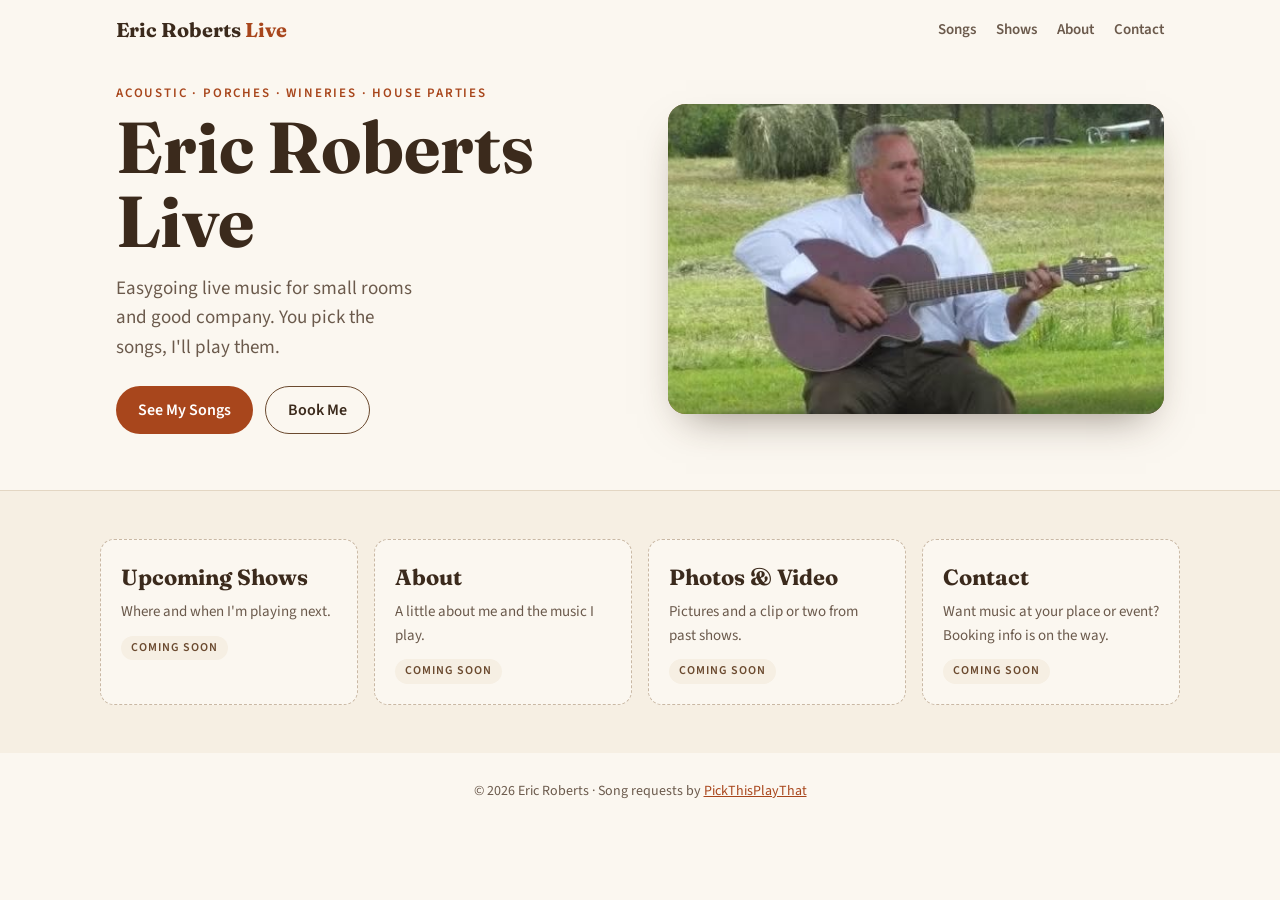
<file: index.html>
<!doctype html>
<html lang="en">
<head>
  <meta charset="utf-8">
  <meta name="viewport" content="width=device-width, initial-scale=1">
  <title>Eric Roberts Live</title>
  <meta name="description" content="Easygoing live acoustic music for porches, wineries, house parties and small rooms.">
  <link rel="preconnect" href="https://fonts.googleapis.com">
  <link rel="preconnect" href="https://fonts.gstatic.com" crossorigin>
  <link href="https://fonts.googleapis.com/css2?family=Fraunces:opsz,wght@9..144,600;9..144,700&family=Source+Sans+3:wght@400;600&display=swap" rel="stylesheet">
  <link rel="stylesheet" href="styles.css">
</head>
<body>
  <nav class="top">
    <a class="brand" href="/">Eric Roberts <span>Live</span></a>
    <ul>
      <li><a href="https://pickthisplaythat.com/p/eric">Songs</a></li>
      <li><a href="#shows">Shows</a></li>
      <li><a href="#about">About</a></li>
      <li><a href="#contact">Contact</a></li>
    </ul>
  </nav>

  <main>
    <header class="hero">
      <div>
        <p class="eyebrow">Acoustic · Porches · Wineries · House Parties</p>
        <h1>Eric Roberts Live</h1>
        <p class="lede">Easygoing live music for small rooms and good company. You pick the songs, I'll play them.</p>
        <div class="actions">
          <a class="btn primary" href="https://pickthisplaythat.com/p/eric">See My Songs</a>
          <a class="btn secondary" href="#contact">Book Me</a>
        </div>
      </div>
      <!-- Drop a photo at images/hero.jpg and it replaces the placeholder. -->
      <div class="photo">
        <img src="images/hero.jpg" alt="Eric playing acoustic guitar in a hayfield" onerror="this.remove()">
        <div class="photo-label" aria-hidden="true"><strong>Photo coming soon</strong></div>
      </div>
    </header>

    <section class="stubs" aria-label="More coming soon">
      <div class="stubs-inner">
        <div class="stub" id="shows"><h2>Upcoming Shows</h2><p>Where and when I'm playing next.</p><span class="soon">Coming Soon</span></div>
        <div class="stub" id="about"><h2>About</h2><p>A little about me and the music I play.</p><span class="soon">Coming Soon</span></div>
        <div class="stub"><h2>Photos &amp; Video</h2><p>Pictures and a clip or two from past shows.</p><span class="soon">Coming Soon</span></div>
        <div class="stub" id="contact"><h2>Contact</h2><p>Want music at your place or event? Booking info is on the way.</p><span class="soon">Coming Soon</span></div>
      </div>
    </section>
  </main>

  <footer>
    © 2026 Eric Roberts · Song requests by <a href="https://pickthisplaythat.com">PickThisPlayThat</a>
  </footer>
</body>
</html>
</file>
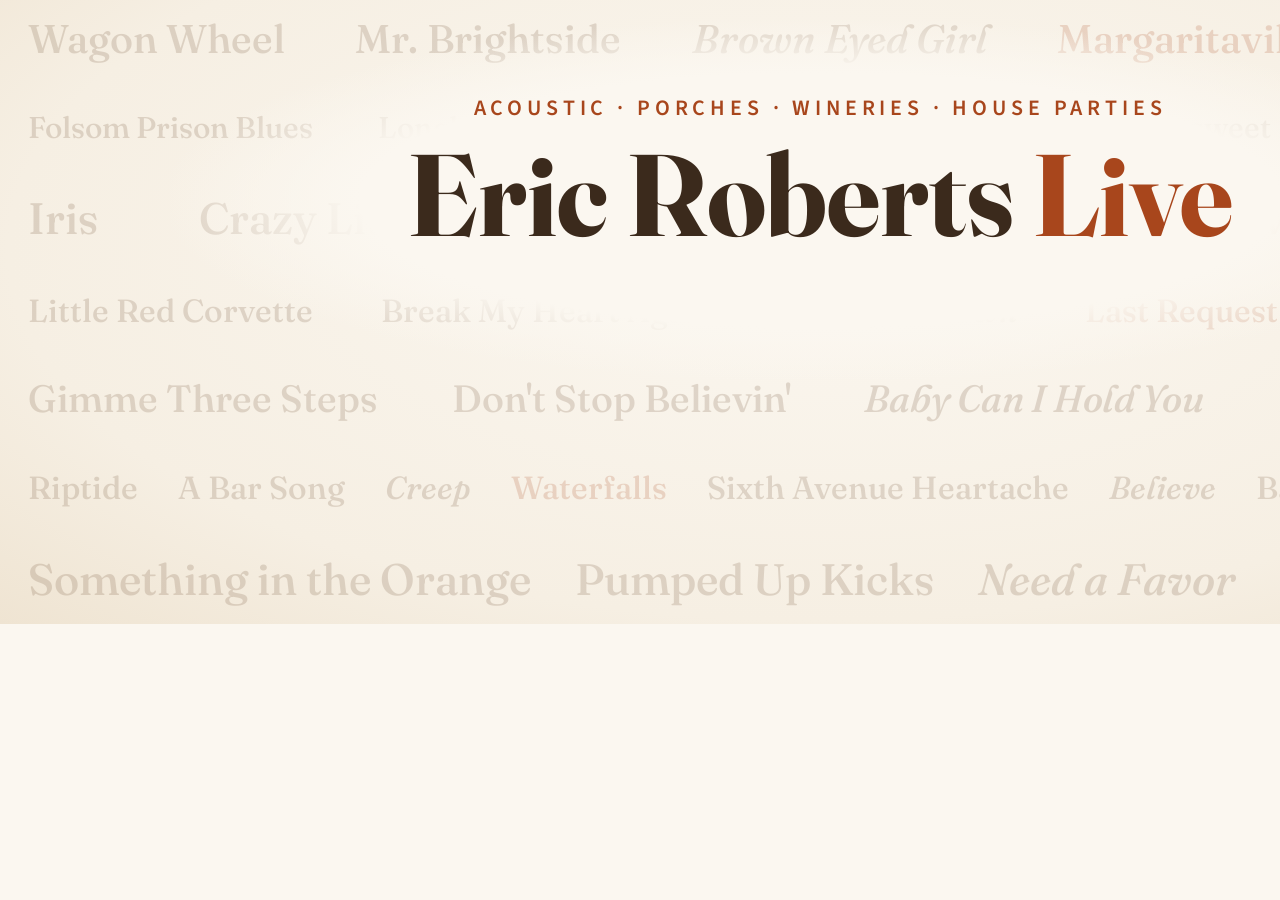
<file: social/fb-cover-a.html>
<!doctype html>
<html lang="en">
<head>
<meta charset="utf-8">
<title>FB Cover</title>
<link href="https://fonts.googleapis.com/css2?family=Fraunces:ital,opsz,wght@0,9..144,500;0,9..144,700;1,9..144,500&family=Source+Sans+3:wght@400;600&display=swap" rel="stylesheet">
<style>
  :root { --paper:#fbf7f0; --cream:#f6efe3; --wood:#6b4a2f; --dark:#3b2a1c; --muted:#6b5a4c; --accent:#a8461c; }
  * { margin:0; box-sizing:border-box; }
  html, body { width:1640px; height:624px; overflow:hidden; background:var(--paper); }
  .cover { position:relative; width:1640px; height:624px; overflow:hidden;
    background: radial-gradient(ellipse at 50% 40%, var(--paper) 0%, var(--cream) 70%, #efe4d2 100%); }
  .songs { position:absolute; inset:14px 28px 18px; display:flex; flex-direction:column; justify-content:space-between;
    font-family:'Fraunces', serif; color:var(--wood); opacity:.18; }
  .row { white-space:nowrap; display:flex; gap:40px; justify-content:space-between; }
  .row span { font-weight:500; }
  .row span:nth-child(3n) { font-style:italic; }
  .row span:nth-child(4n) { color:var(--accent); }
  .glow { position:absolute; left:50%; top:200px; width:1300px; height:360px; transform:translate(-50%,-50%);
    background: radial-gradient(ellipse at center, var(--paper) 50%, rgba(251,247,240,0) 72%); }
  .title { position:absolute; left:0; right:0; top:92px; text-align:center; }
  .eyebrow { font-family:'Source Sans 3', sans-serif; font-weight:600; letter-spacing:.22em; text-transform:uppercase;
    color:var(--accent); font-size:22px; }
  h1 { font-family:'Fraunces', serif; font-weight:700; color:var(--dark); font-size:116px; line-height:1.05; margin-top:10px; }
  h1 span { color:var(--accent); }
  .pick { font-family:'Source Sans 3', sans-serif; color:var(--muted); font-size:30px; margin-top:14px; }
  .pick b { color:var(--wood); font-weight:600; }
</style>
</head>
<body>
<div class="cover">
  <div class="songs">
    <div class="row" style="font-size:40px"><span>Wagon Wheel</span><span>Mr. Brightside</span><span>Brown Eyed Girl</span><span>Margaritaville</span><span>Take On Me</span></div>
    <div class="row" style="font-size:30px"><span>Folsom Prison Blues</span><span>Lonely No More</span><span>Good Boy</span><span>Brian Wilson</span><span>Bittersweet</span><span>Thought It Was Love</span></div>
    <div class="row" style="font-size:44px"><span>Iris</span><span>Crazy Little Thing Called Love</span><span>All Yourn</span><span>Traveller</span><span>Yellow</span></div>
    <div class="row" style="font-size:32px"><span>Little Red Corvette</span><span>Break My Heart Again</span><span>Talk of the Town</span><span>Last Request</span><span>Talkin' Tennessee</span></div>
    <div class="row" style="font-size:38px"><span>Gimme Three Steps</span><span>Don't Stop Believin'</span><span>Baby Can I Hold You</span><span>Luckenbach, Texas</span></div>
    <div class="row" style="font-size:32px"><span>Riptide</span><span>A Bar Song</span><span>Creep</span><span>Waterfalls</span><span>Sixth Avenue Heartache</span><span>Believe</span><span>Badfish</span><span>Chicken Fried</span></div>
    <div class="row" style="font-size:44px"><span>Something in the Orange</span><span>Pumped Up Kicks</span><span>Need a Favor</span><span>Wondering Why</span></div>
  </div>
  <div class="glow"></div>
  <div class="title">
    <div class="eyebrow">Acoustic · Porches · Wineries · House Parties</div>
    <h1>Eric Roberts <span>Live</span></h1>
  </div>
</div>
</body>
</html>
</file>
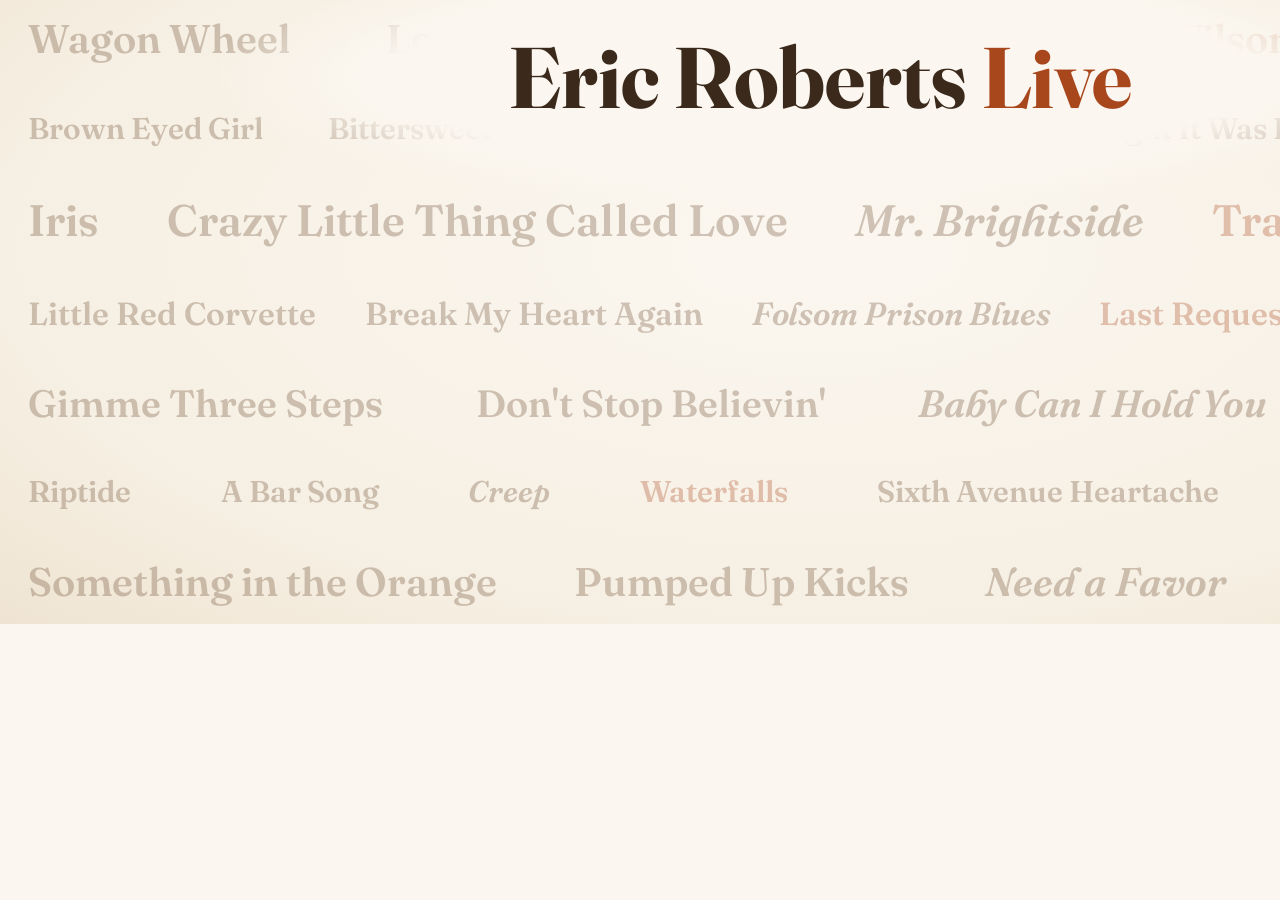
<file: social/fb-cover.html>
<!doctype html>
<html lang="en">
<head>
<meta charset="utf-8">
<title>FB Cover</title>
<link href="https://fonts.googleapis.com/css2?family=Fraunces:ital,opsz,wght@0,9..144,500;0,9..144,700;1,9..144,500&family=Source+Sans+3:wght@400;600&display=swap" rel="stylesheet">
<style>
  :root { --paper:#fbf7f0; --cream:#f6efe3; --wood:#6b4a2f; --dark:#3b2a1c; --muted:#6b5a4c; --accent:#a8461c; }
  * { margin:0; box-sizing:border-box; }
  html, body { width:1640px; height:624px; overflow:hidden; background:var(--paper); }
  .cover { position:relative; width:1640px; height:624px; overflow:hidden;
    background: radial-gradient(ellipse at 50% 40%, var(--paper) 0%, var(--cream) 70%, #efe4d2 100%); }
  .songs { position:absolute; inset:14px 28px 18px; display:flex; flex-direction:column; justify-content:space-between;
    font-family:'Fraunces', serif; color:var(--wood); opacity:.3; }
  .row { white-space:nowrap; display:flex; gap:40px; justify-content:space-between; }
  .row span { font-weight:600; }
  .row span:nth-child(3n) { font-style:italic; }
  .row span:nth-child(4n) { color:var(--accent); }
  .glow { position:absolute; left:50%; top:76px; width:1200px; height:260px; transform:translate(-50%,-50%);
    background: radial-gradient(ellipse at center, var(--paper) 50%, rgba(251,247,240,0) 72%); }
  .title { position:absolute; left:0; right:0; top:32px; text-align:center; }
  .eyebrow { font-family:'Source Sans 3', sans-serif; font-weight:600; letter-spacing:.22em; text-transform:uppercase;
    color:var(--accent); font-size:22px; }
  h1 { font-family:'Fraunces', serif; font-weight:700; color:var(--dark); font-size:86px; line-height:1.05; }
  h1 span { color:var(--accent); }
  .pick { font-family:'Source Sans 3', sans-serif; color:var(--muted); font-size:30px; margin-top:14px; }
  .pick b { color:var(--wood); font-weight:600; }
</style>
</head>
<body>
<div class="cover">
  <div class="songs">
    <div class="row" style="font-size:40px"><span>Wagon Wheel</span><span>Lonely No More</span><span>Good Boy</span><span>Brian Wilson</span><span>Take On Me</span></div>
    <div class="row" style="font-size:30px"><span>Brown Eyed Girl</span><span>Bittersweet</span><span>Talk of the Town</span><span>All Yourn</span><span>Thought It Was Love</span><span>Margaritaville</span></div>
    <div class="row" style="font-size:44px"><span>Iris</span><span>Crazy Little Thing Called Love</span><span>Mr. Brightside</span><span>Traveller</span><span>Yellow</span></div>
    <div class="row" style="font-size:32px"><span>Little Red Corvette</span><span>Break My Heart Again</span><span>Folsom Prison Blues</span><span>Last Request</span><span>Talkin' Tennessee</span></div>
    <div class="row" style="font-size:38px"><span>Gimme Three Steps</span><span>Don't Stop Believin'</span><span>Baby Can I Hold You</span><span>Chicken Fried</span></div>
    <div class="row" style="font-size:30px"><span>Riptide</span><span>A Bar Song</span><span>Creep</span><span>Waterfalls</span><span>Sixth Avenue Heartache</span><span>Believe</span><span>Badfish</span></div>
    <div class="row" style="font-size:40px"><span>Something in the Orange</span><span>Pumped Up Kicks</span><span>Need a Favor</span><span>Wondering Why</span></div>
  </div>
  <div class="glow"></div>
  <div class="title">
    <h1>Eric Roberts <span>Live</span></h1>
  </div>
</div>
</body>
</html>
</file>
<file: styles.css>
:root {
  --cream: #f6efe3;
  --paper: #fbf7f0;
  --wood: #6b4a2f;
  --wood-dark: #3b2a1c;
  --ink: #2b211a;
  --muted: #6b5a4c;
  --accent: #a8461c;
  --line: #e3d6c3;
  --serif: Fraunces, Georgia, serif;
}

* { box-sizing: border-box; }

body {
  margin: 0;
  background: var(--paper);
  color: var(--ink);
  font: 17px/1.55 "Source Sans 3", system-ui, sans-serif;
}

a:focus-visible { outline: 3px solid var(--accent); outline-offset: 3px; }

/* Top bar */
.top {
  display: flex; justify-content: space-between; align-items: center;
  max-width: 1080px; margin: 0 auto; padding: 14px 16px;
}
.brand {
  font-family: var(--serif); font-weight: 700; font-size: 20px;
  color: var(--wood-dark); text-decoration: none;
}
.brand span { color: var(--accent); }
.top ul { list-style: none; display: flex; gap: 20px; margin: 0; padding: 0; font-weight: 600; font-size: 15px; }
.top ul a { color: var(--muted); text-decoration: none; }
.top ul a:hover { color: var(--accent); }
@media (max-width: 640px) { .top ul { display: none; } }

/* Hero */
.hero {
  max-width: 1080px; margin: 0 auto; padding: 24px 16px 56px;
  display: grid; gap: 32px; align-items: center;
  grid-template-columns: 1.05fr 1fr;
}
.eyebrow {
  text-transform: uppercase; letter-spacing: .14em; font-size: 13px; font-weight: 600;
  color: var(--accent); margin: 0 0 8px;
}
h1 {
  font-family: var(--serif); font-weight: 700;
  font-size: clamp(42px, 8vw, 72px); line-height: 1.02;
  margin: 0 0 16px; color: var(--wood-dark);
}
.lede { font-size: 19px; color: var(--muted); margin: 0 0 24px; max-width: 34ch; }
.actions { display: flex; flex-wrap: wrap; gap: 12px; }
.btn {
  display: inline-flex; align-items: center; min-height: 48px; padding: 0 22px;
  border-radius: 999px; font-weight: 600; font-size: 16px; text-decoration: none;
}
.btn.primary { background: var(--accent); color: #fff; }
.btn.primary:hover { background: #8f3a16; }
.btn.secondary { border: 1.5px solid var(--wood); color: var(--wood-dark); }
.btn.secondary:hover { background: var(--cream); }

/* Photo: images/hero.jpg (wide, 465 x 295 from 2011); wood-toned placeholder if it's missing */
.photo {
  aspect-ratio: 8 / 5; border-radius: 18px; overflow: hidden; position: relative;
  display: grid; place-items: center;
  background:
    radial-gradient(circle at 30% 25%, rgba(255, 214, 150, .55), transparent 55%),
    repeating-linear-gradient(90deg, #8a6240 0 38px, #7a5536 38px 40px),
    #7a5536;
  box-shadow: 0 18px 40px -18px rgba(59, 42, 28, .55);
}
.photo img {
  position: absolute; inset: 0; width: 100%; height: 100%;
  object-fit: cover; z-index: 1;
}
.photo-label {
  background: rgba(251, 247, 240, .92); color: var(--wood-dark);
  border-radius: 12px; padding: 12px 16px;
  font-family: var(--serif); font-size: 18px;
}

@media (max-width: 760px) {
  .hero { grid-template-columns: 1fr; padding-top: 8px; }
  .photo { order: -1; }
}

/* Coming-soon sections */
.stubs { background: var(--cream); border-top: 1px solid var(--line); padding: 48px 16px; }
.stubs-inner {
  max-width: 1080px; margin: 0 auto;
  display: grid; gap: 16px; grid-template-columns: repeat(auto-fit, minmax(230px, 1fr));
}
.stub {
  border: 1.5px dashed #c9b8a4; border-radius: 14px; padding: 20px;
  background: var(--paper); min-height: 150px;
}
.stub h2 { font-family: var(--serif); font-size: 22px; margin: 0 0 6px; color: var(--wood-dark); }
.stub p { margin: 0; color: var(--muted); font-size: 15px; }
.soon {
  display: inline-block; margin-top: 12px; padding: 3px 10px; border-radius: 999px;
  font-size: 12px; font-weight: 600; letter-spacing: .08em; text-transform: uppercase;
  color: var(--wood); background: var(--cream);
}

footer { text-align: center; padding: 28px 16px 40px; color: var(--muted); font-size: 14px; }
footer a { color: var(--accent); }
</file>
